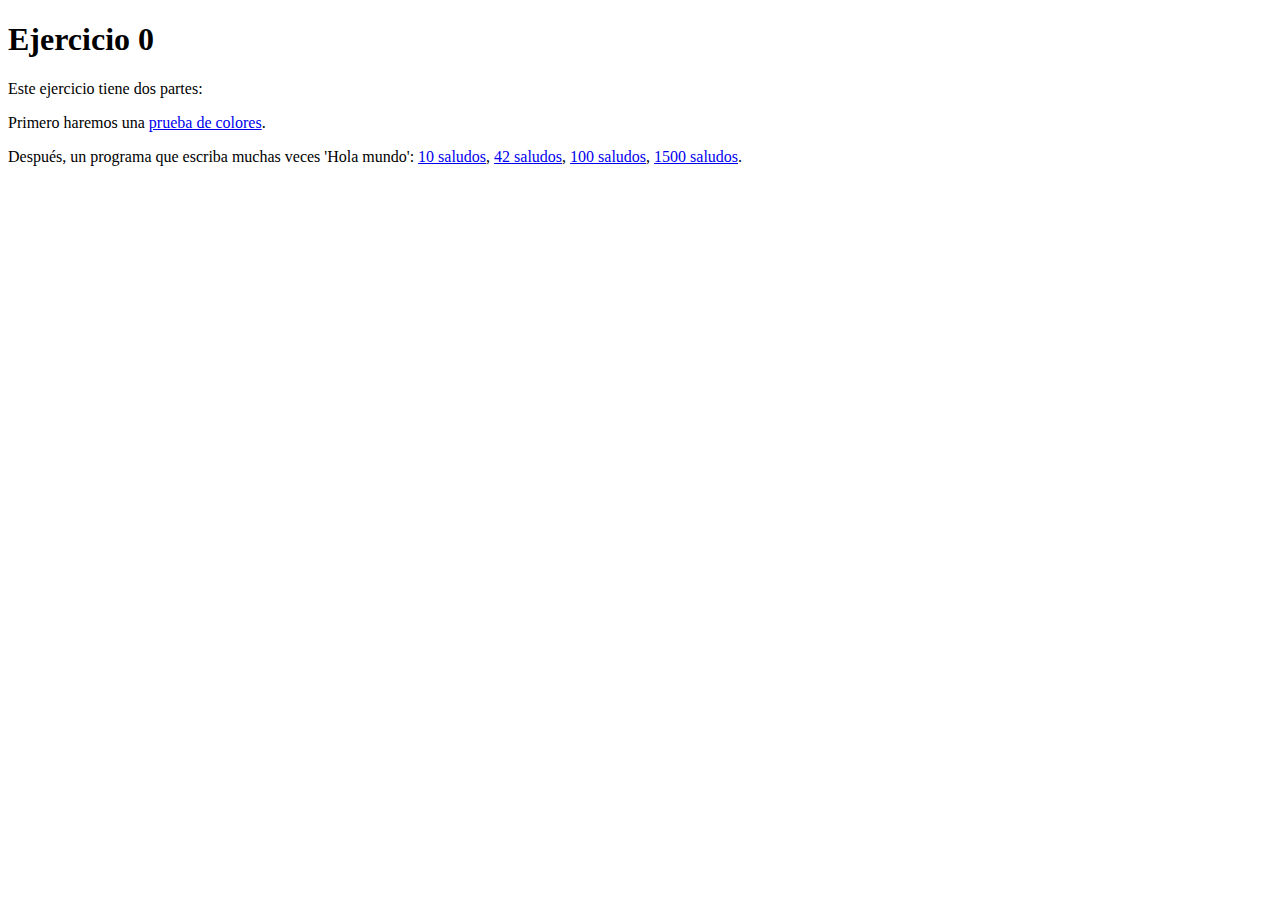
<file: Ejercicio1/index.html>
<!DOCTYPE html>
<html>
    <head>
        <title>Mi primera web</title>
    </head>
    <body>
        <h1>Ejercicio 0</h1>

        <p>Este ejercicio tiene dos partes:</p>

        <p>Primero haremos una <a href="./colores.html">prueba de colores</a>.</p>
        
        <p>Después, un programa que escriba muchas veces 'Hola mundo': 
            <a href="http://localhost/Ejercicio1/saludos.php?num=10">10 saludos</a>, 
            <a href="http://localhost/ejercicio1/saludos.php?num=42">42 saludos</a>, 
            <a href="http://localhost/ejercicio1/saludos.php?num=100">100 saludos</a>, 
            <a href="http://localhost/ejercicio1/saludos.php?num=1500">1500 saludos</a>.
        </p>
    </body>
</html>
</file>
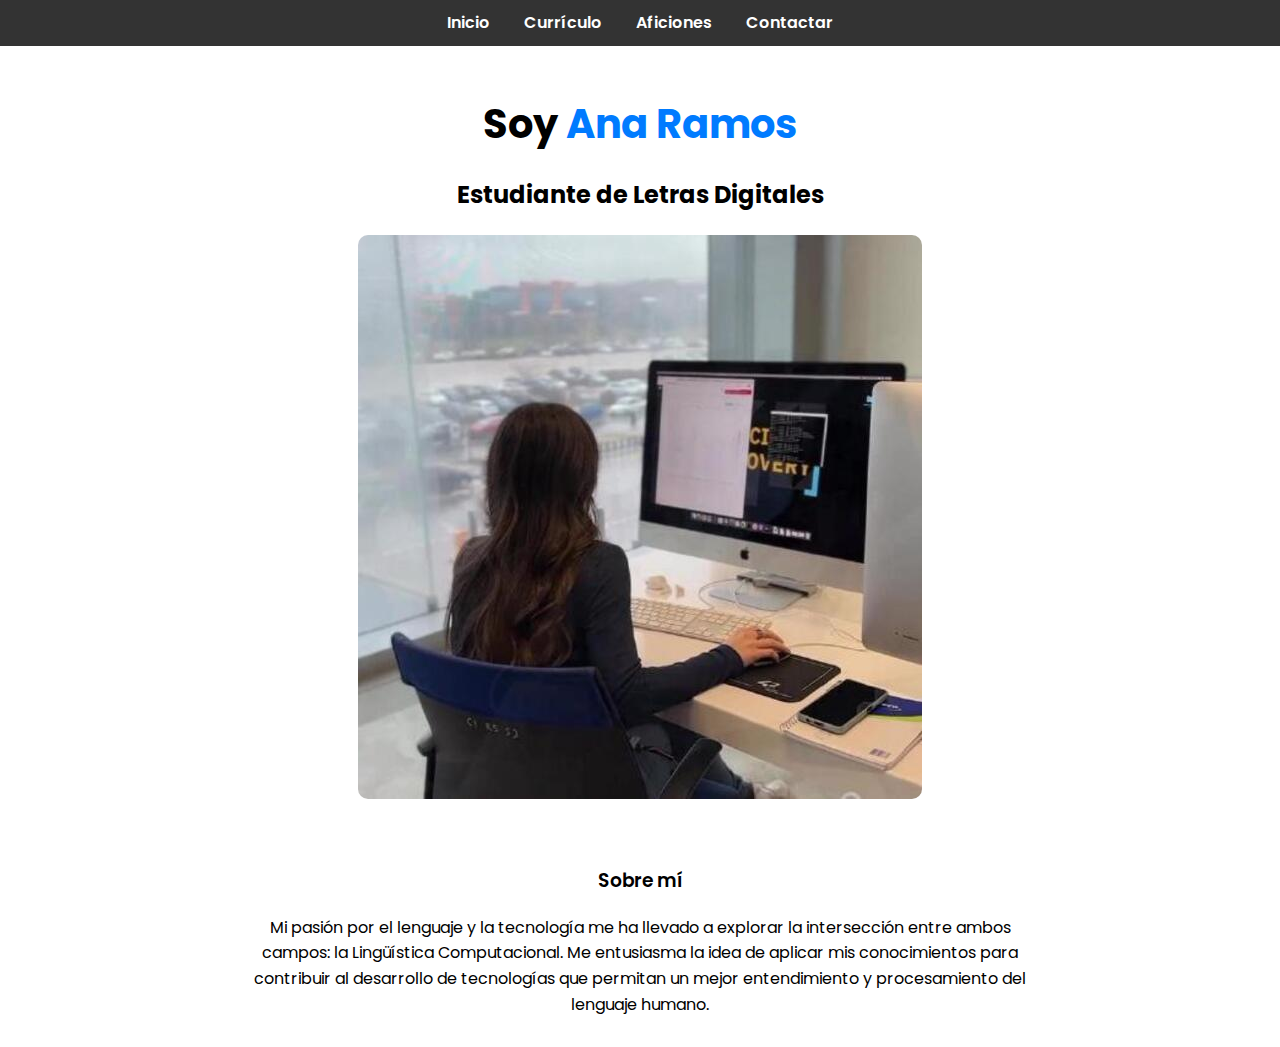
<file: Ejercicio2/index.html>
<!DOCTYPE html>
<html>
<head>
    <meta charset="utf-8">
    <title>Autor</title>
    <link rel="stylesheet" href="css/index.css">
    <link href="https://fonts.googleapis.com/css2?family=Poppins:wght@400;600&display=swap" rel="stylesheet">
</head>
<body>
    <nav class="navbar">
        <ul class="navbar-links">
            <li><a href="index.html">Inicio</a></li>
            <li><a href="curriculo.html">Currículo</a></li>
            <li><a href="aficiones.html">Aficiones</a></li>
            <li><a href="contactar.html">Contactar</a></li>
        </ul>
    </nav>

    <section class="author-section">
        <div class="author-header">
            <h1>Soy <span class="highlight">Ana Ramos</span></h1>
            <h2>Estudiante de Letras Digitales</h2>
        </div>
        <div class="author-image">
            <img src="img/ana_ramos.png" alt="Foto de Ana Ramos">
        </div>
    </section>

    <section class="about-section">
        <h3>Sobre mí</h3>
        <p>Mi pasión por el lenguaje y la tecnología me ha llevado a explorar la intersección entre ambos campos: la Lingüística Computacional. Me entusiasma la idea de aplicar mis conocimientos para contribuir al desarrollo de tecnologías que permitan un mejor entendimiento y procesamiento del lenguaje humano.</p>
    </section>
</body>
</html>
</file>
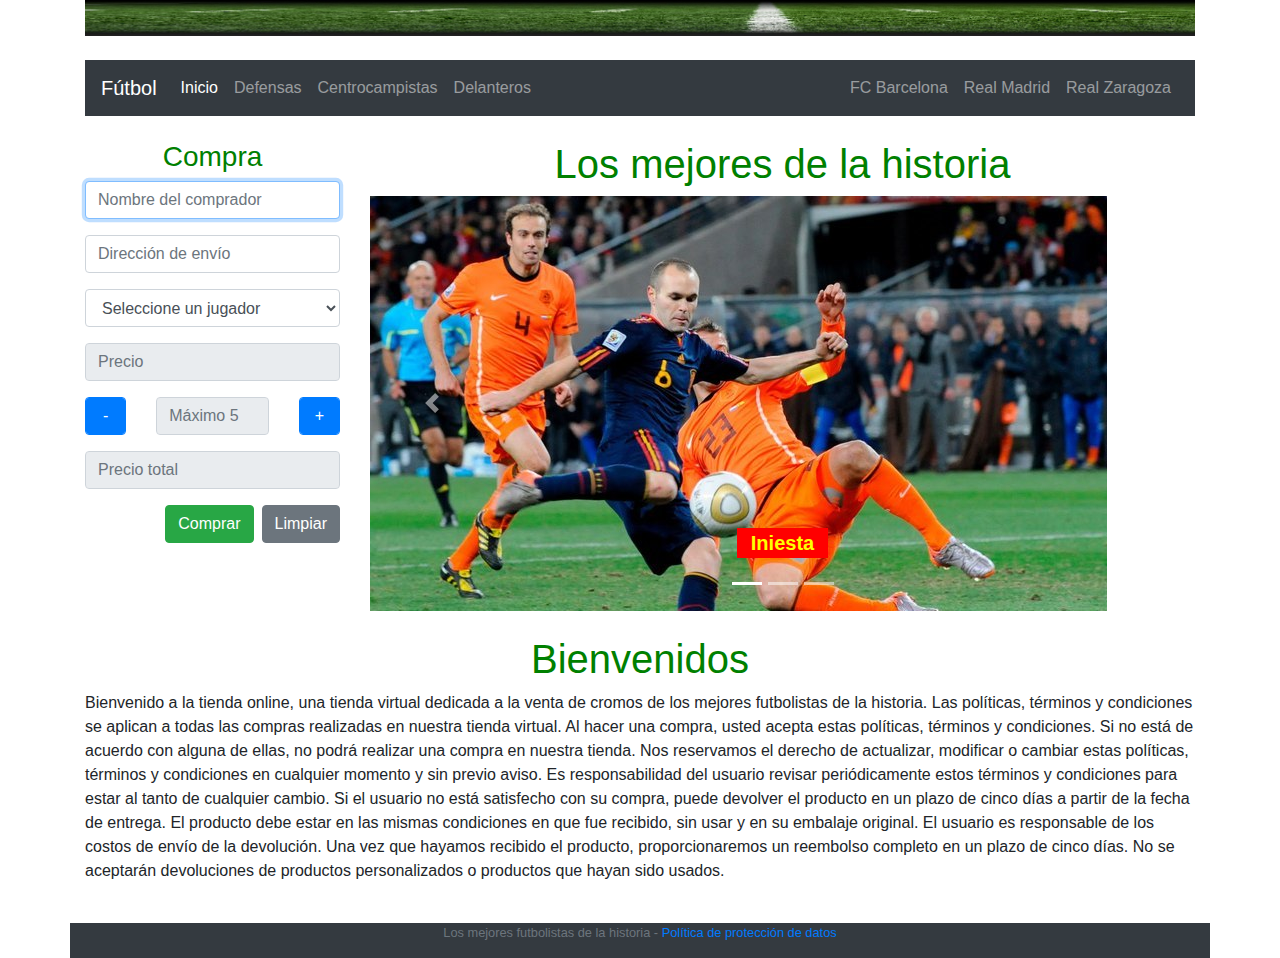
<file: Ejercicio4/web/index.html>
<!DOCTYPE html5>
<html lang="es">

<head>
  <meta charset="utf-8">
  <meta name="viewport" content="width=device-width, initial-scale=1, shrink-to-fit=no">
  <link rel="stylesheet" href="../bootstrap/css/bootstrap.css">
  <link rel="stylesheet" href="./css/Style.css">
  <title>Ejercicio bootstrap 2024-2025</title>
  <script src="https://ajax.googleapis.com/ajax/libs/jquery/3.4.1/jquery.min.js"></script>
  <script src="https://cdn.jsdelivr.net/npm/popper.js@1.16.0/dist/umd/popper.min.js"></script>
  <script src="https://stackpath.bootstrapcdn.com/bootstrap/4.4.1/js/bootstrap.min.js"></script>
</head>

<body>
	<div class="container">

		<div class="row mb-4" id="Encabezado">
			<header class="col">
				<img src="img/header.jpg" class="img-fluid" alt="Imagen de encabezado">
			</header>
		</div>
		
		<div class="row mb-4" id="Menu">
			<div class="col">
				<nav class="navbar navbar-expand-lg navbar-dark bg-dark">
					<a class="navbar-brand" href="#">Fútbol</a>
					<button class="navbar-toggler" type="button" data-toggle="collapse" data-target="#navbarSupportedContent"
					aria-controls="navbarSupportedContent" aria-expanded="false" aria-label="Toggle navigation">
					<span class="navbar-toggler-icon"></span>
					</button>
					<div class="collapse navbar-collapse" id="navbarSupportedContent">
						<ul class="navbar-nav mr-auto">
							<li class="nav-item active">
								<a class="nav-link" href="#">Inicio</a>
							</li>
							<li class="nav-item"><a class="nav-link" href="#">Defensas</a></li>
							<li class="nav-item"><a class="nav-link" href="#">Centrocampistas</a></li>
							<li class="nav-item"><a class="nav-link" href="#">Delanteros</a></li>
						</ul>
						<ul class="nav navbar-nav navbar-right">
							<li class="nav-item"><a class="nav-link" href="#">FC Barcelona</a></li>
							<li class="nav-item"><a class="nav-link" href="#">Real Madrid</a></li>
							<li class="nav-item"><a class="nav-link" href="#">Real Zaragoza</a></li>
						</ul>
					</div>
				</nav>
			</div>
		</div>
		
		<div class="row mb-4" id="Contenido">
			<aside class="col-md-6 col-lg-3">
				<h3>Compra</h3>
				<form>
					<div class="row mb-3 my-10">
						<div class="col">
							<input type="text" class="form-control" placeholder="Nombre del comprador" autofocus>
						</div>
					</div>
					<div class="row mb-3">
						<div class="col">
							<input type="text" class="form-control" placeholder="Dirección de envío">
						</div>
					</div>
					<div class="row mb-3">
						<div class="col">
							<select class="form-control">
								<option value="" selected disabled="disabled">Seleccione un jugador</option>
								<option value="iniesta">Iniesta</option>
								<option value="messi">Messi</option>
								<option value="ronaldinho">Ronaldinho</option>
							</select>
						</div>
					</div>
					<div class="row mb-3">
						<div class="col">
							<input type="number" class="form-control" placeholder="Precio" readonly>
						</div>
					</div>
					<div class="row mb-3">
						<div class="col-3">
							<input class="btn btn-primary form-control" type="button" value="-">
						</div>
						<div class="col-6">
							<input type="number" class="form-control" placeholder="Máximo 5" readonly>
						</div>
						<div class="col-3">
							<input class="btn btn-primary form-control" type="button" value="+">
						</div>
					</div>
					<div class="row mb-3">
						<div class="col">
							<input type="number" class="form-control" placeholder="Precio total" readonly>
						</div>
					</div>
					<div class="row">
						<div class="col">
							<div class="d-grid gap-2 d-md-flex justify-content-md-end">
								<button class="btn btn-success mx-2">Comprar</button>
								<button class="btn btn-secondary">Limpiar</button>
							</div>
						</div>
					</div>
				</form>
			</aside>

			<section class="col-md-6 col-lg-9">
				<h1>Los mejores de la historia</h1>
				<div id="carrusel" class="carousel slide" data-ride="carousel">
					<ul class="carousel-indicators">
						<li data-target="#carrusel" data-slide-to="0" class="active"></li>
						<li data-target="#carrusel" data-slide-to="1"></li>
						<li data-target="#carrusel" data-slide-to="2"></li>
					</ul>
					<div class="carousel-inner">
						<div class="carousel-item active">
							<img src="./img/iniesta-0.jpg" class="img-fluid" alt="Iniesta">
							<div class="carousel-caption">
								<h5><a href="#"><strong>&nbsp;Iniesta&nbsp;</strong></a></h5>
							</div>
						</div>
						<div class="carousel-item">
							<img src="./img/messi-0.jpg" class="img-fluid" alt="Messi">
							<div class="carousel-caption">
								<h5><a href="#"><strong>&nbsp;Messi&nbsp;</strong></a></h5>
							</div>
						</div>
						<div class="carousel-item">
							<img src="./img/ronaldinho-0.jpg" class="img-fluid" alt="Ronaldinho">
							<div class="carousel-caption">
								<h5><a href="#"><strong>&nbsp;Ronaldinho&nbsp;</strong></a></h5>
							</div>
						</div>
					</div>
					<a class="carousel-control-prev" href="#carrusel" role="button" data-slide="prev">
						<span class="carousel-control-prev-icon"></span>
						<span class="sr-only">Anterior</span></a>
					<a class="carousel-control-next" href="#carrusel" role="button" data-slide="next">
						<span class="carousel-control-next-icon"></span>
						<span class="sr-only">Siguiente</span></a>
				</div>
			</section>
		</div>
		
		<div class="row mb-4">
			<section class="col">
				<h1>Bienvenidos</h1>
				<p>Bienvenido a la tienda online, una tienda virtual dedicada a la venta de cromos de los mejores futbolistas de la historia. Las políticas, términos y condiciones se aplican a todas las compras realizadas en nuestra tienda virtual. Al hacer una compra, usted acepta estas políticas, términos y condiciones. Si no está de acuerdo con alguna de ellas, no podrá realizar una compra en nuestra tienda. Nos reservamos el derecho de actualizar, modificar o cambiar estas políticas, términos y condiciones en cualquier momento y sin previo aviso. Es responsabilidad del usuario revisar periódicamente estos términos y condiciones para estar al tanto de cualquier cambio. Si el usuario no está satisfecho con su compra, puede devolver el producto en un plazo de cinco días a partir de la fecha de entrega. El producto debe estar en las mismas condiciones en que fue recibido, sin usar y en su embalaje original. El usuario es responsable de los costos de envío de la devolución. Una vez que hayamos recibido el producto, proporcionaremos un reembolso completo en un plazo de cinco días. No se aceptarán devoluciones de productos personalizados o productos que hayan sido usados.</p>
			</section>
		</div>
		
		<div class="row" id="Pie">
			<footer class="col bg-dark">
				<p class="text-center text-muted"><small>Los mejores futbolistas de la historia - <a class="Pie" href="#">Política de protección de datos</a></small></p>
			</footer>
		</div>
    </div>
</body>
</html>
</file>
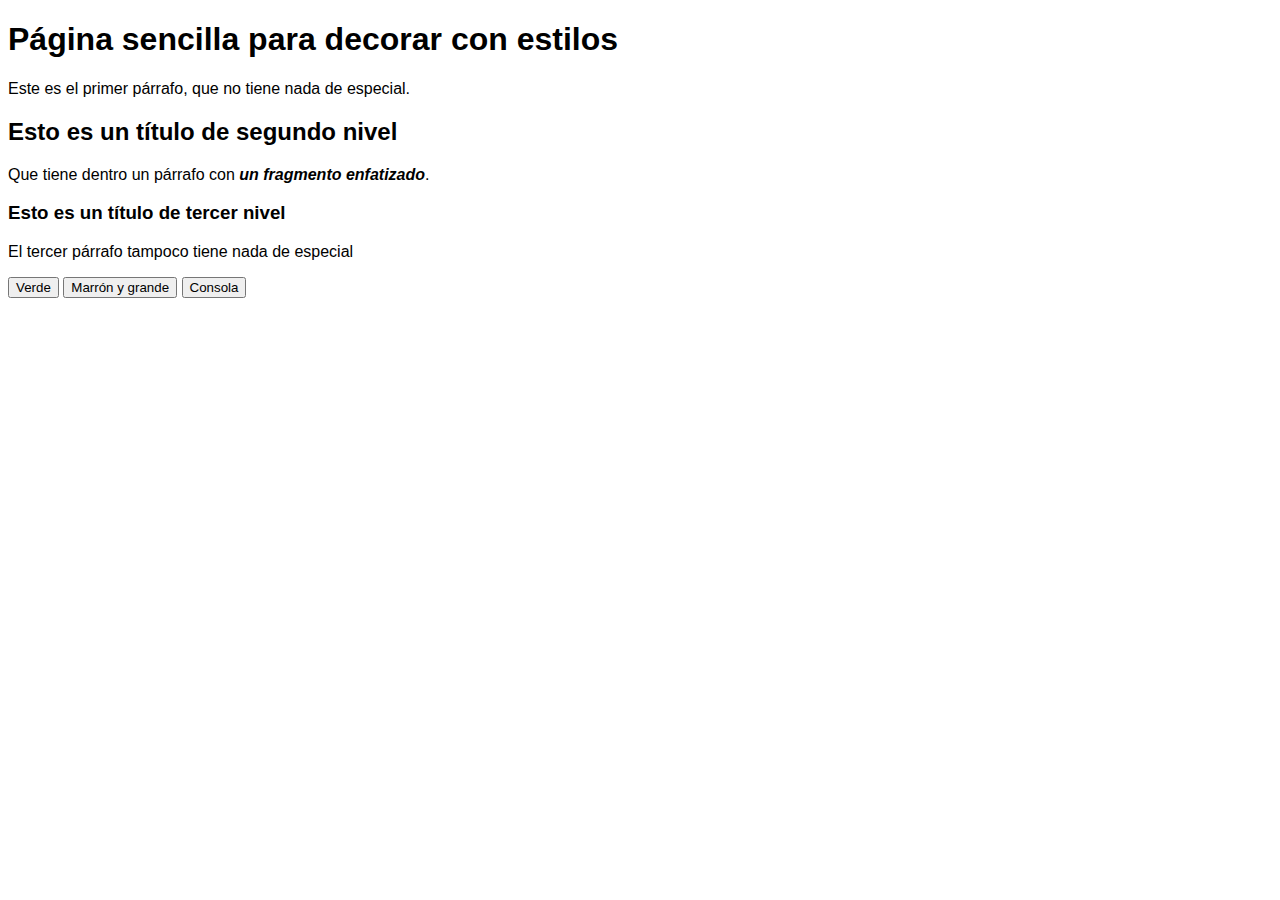
<file: Ejercicio1/colores.html>
<!DOCTYPE html>
<html>
    <head>
        <link id="estilo" rel="stylesheet" type="text/css" href="default.css">
        
        <script>
            function cambiarCSS(nuevo)
            {
                document.getElementById('estilo').setAttribute('href', nuevo);
            }
        </script>
    </head>
    <body>
        <h1>Página sencilla para decorar con estilos</h1>
        <p>Este es el primer párrafo, que no tiene nada de especial.</p>
        
        <h2>Esto es un título de segundo nivel</h2>
        <p>Que tiene dentro un párrafo con <em>un fragmento enfatizado</em>.</p>
        
        <h3>Esto es un título de tercer nivel</h3>
        <p>El tercer párrafo tampoco tiene nada de especial</p>
        
        <button type="button" onclick="cambiarCSS('verde.css')">Verde</button>
        <button type="button" onclick="cambiarCSS('marron.css')">Marrón y grande</button>
        <button type="button" onclick="cambiarCSS('consola.css')">Consola</button>
    </body>
</html>
</file>
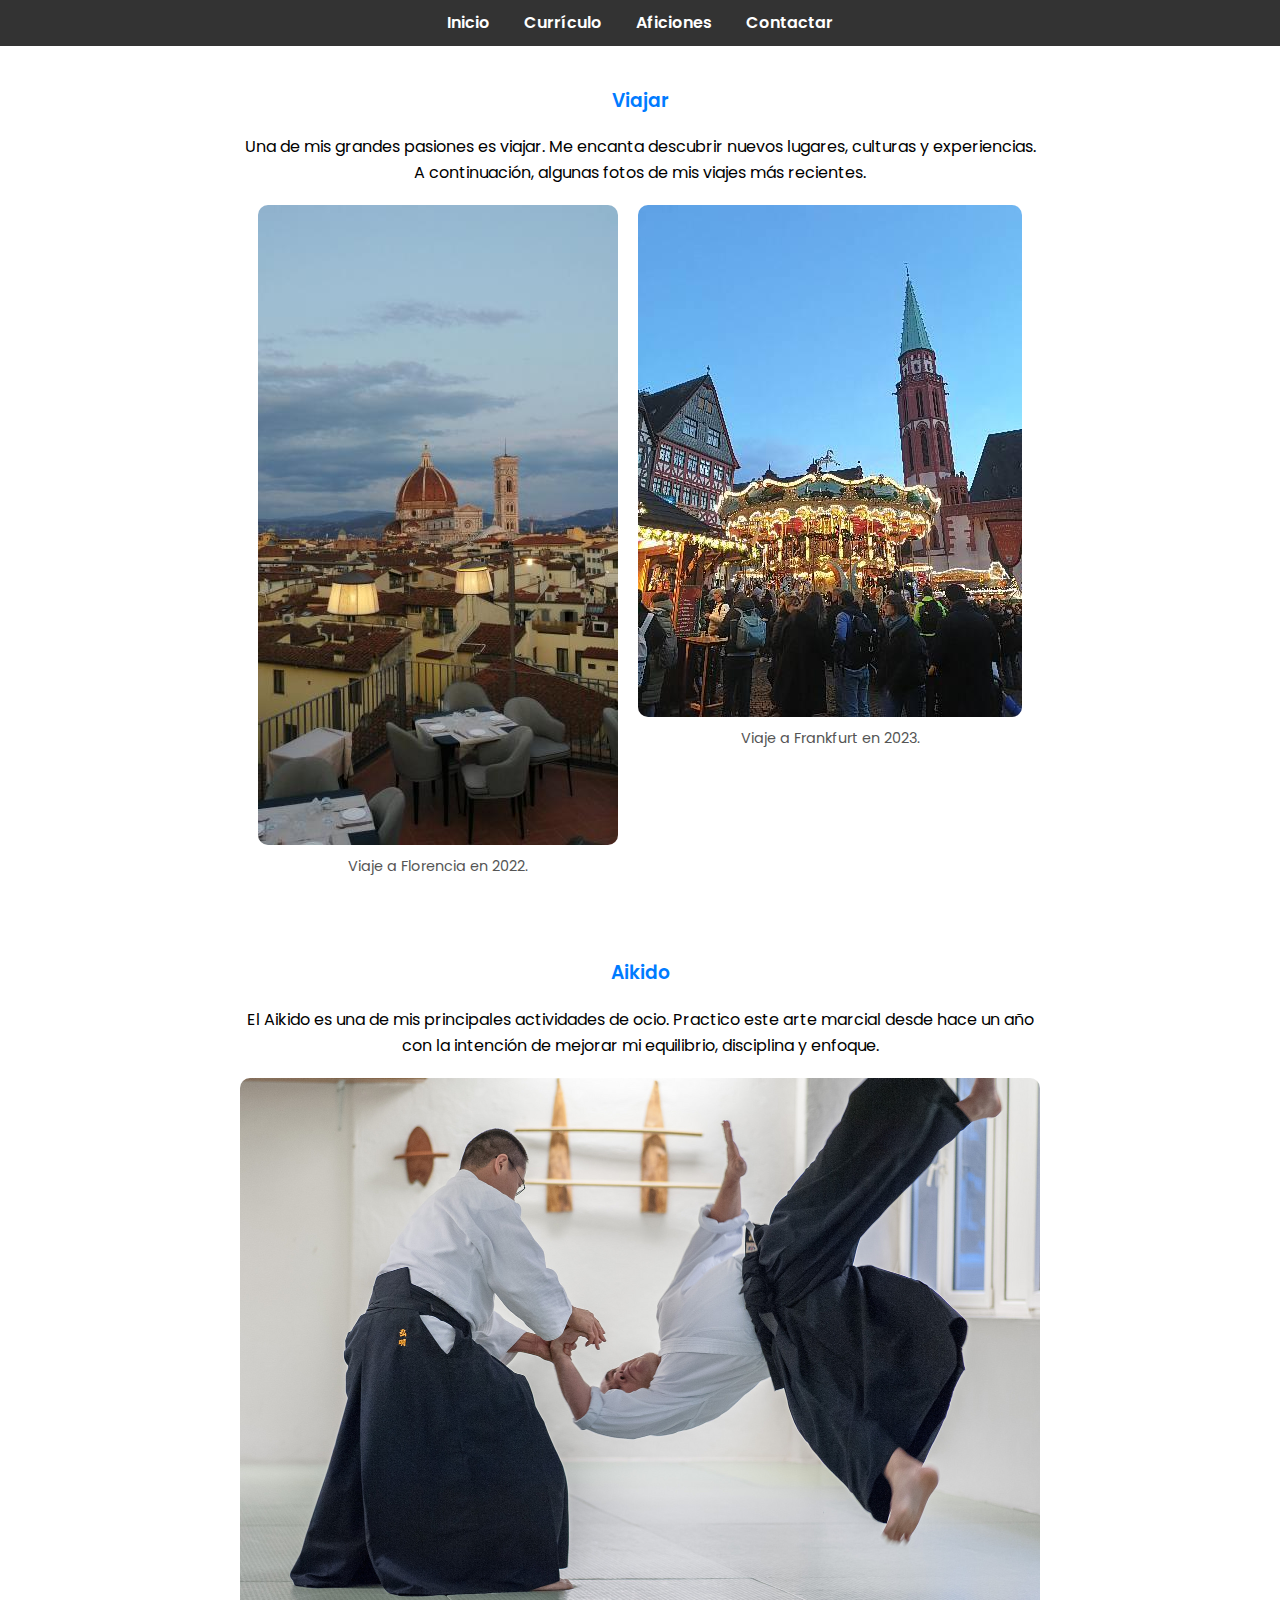
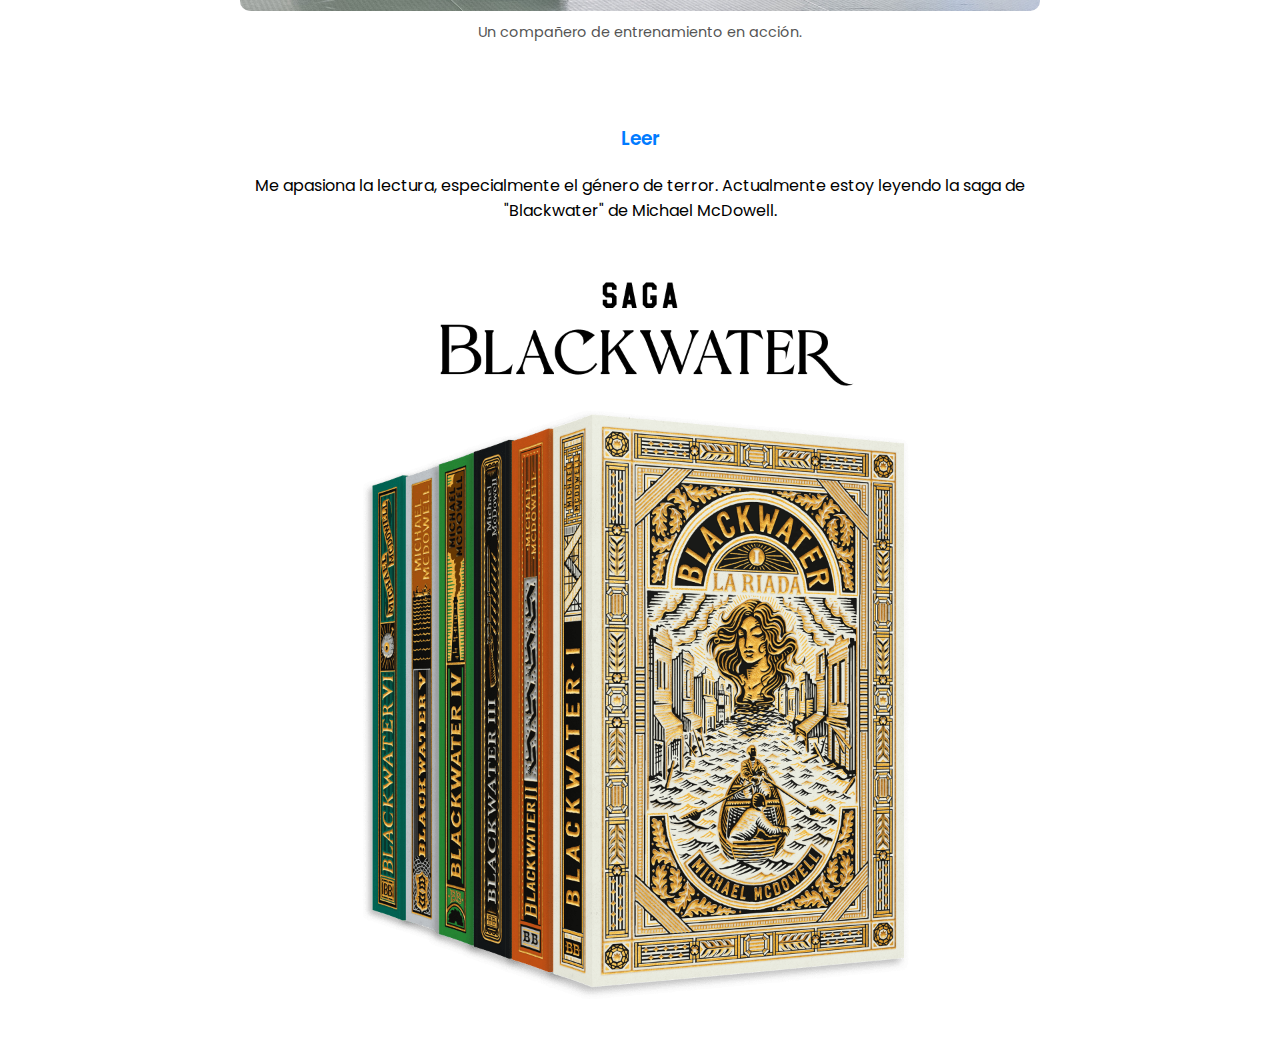
<file: Ejercicio2/aficiones.html>
<!DOCTYPE html>
<html>
<head>
    <meta charset="utf-8">
    <title>Aficiones</title>
    <link rel="stylesheet" href="css/aficiones.css">
    <link href="https://fonts.googleapis.com/css2?family=Poppins:wght@400;600&display=swap" rel="stylesheet">
</head>
<body>
    <nav class="navbar">
        <ul class="navbar-links">
            <li><a href="index.html">Inicio</a></li>
            <li><a href="curriculo.html">Currículo</a></li>
            <li><a href="aficiones.html">Aficiones</a></li>
            <li><a href="contactar.html">Contactar</a></li>
        </ul>
    </nav>
    
    <section class="about-section">
        <h3>Viajar</h3>
        <p>Una de mis grandes pasiones es viajar. Me encanta descubrir nuevos lugares, culturas y experiencias. A continuación, algunas fotos de mis viajes más recientes.</p>
        
        <div class="images-container">
            <figure>
                <img src="img/florencia.jpg" alt="Foto de viaje 1">
                <figcaption>Viaje a Florencia en 2022.</figcaption>
            </figure>
            <figure>
                <img src="img/francfort.jpg" alt="Foto de viaje 2">
                <figcaption>Viaje a Frankfurt en 2023.</figcaption>
            </figure>
        </div>
        
    </section>

    <section class="about-section">
        <h3>Aikido</h3>
        <p>El Aikido es una de mis principales actividades de ocio. Practico este arte marcial desde hace un año con la intención de mejorar mi equilibrio, disciplina y enfoque.</p>
        
        <div class="images-container">
            <figure>
                <img src="img/aikido1.jpg" alt="Practicando Aikido 1">
                <figcaption>Un compañero de entrenamiento en acción.</figcaption>
            </figure>
        </div>
    </section>

    <section class="about-section">
        <h3>Leer</h3>
        <p>Me apasiona la lectura, especialmente el género de terror. Actualmente estoy leyendo la saga de "Blackwater" de Michael McDowell.</p>
        
        <figure>
            <img src="img/blackwater.png" alt="Saga Blackwater">
        </figure>
    </section>
</body>
</html>
</file>
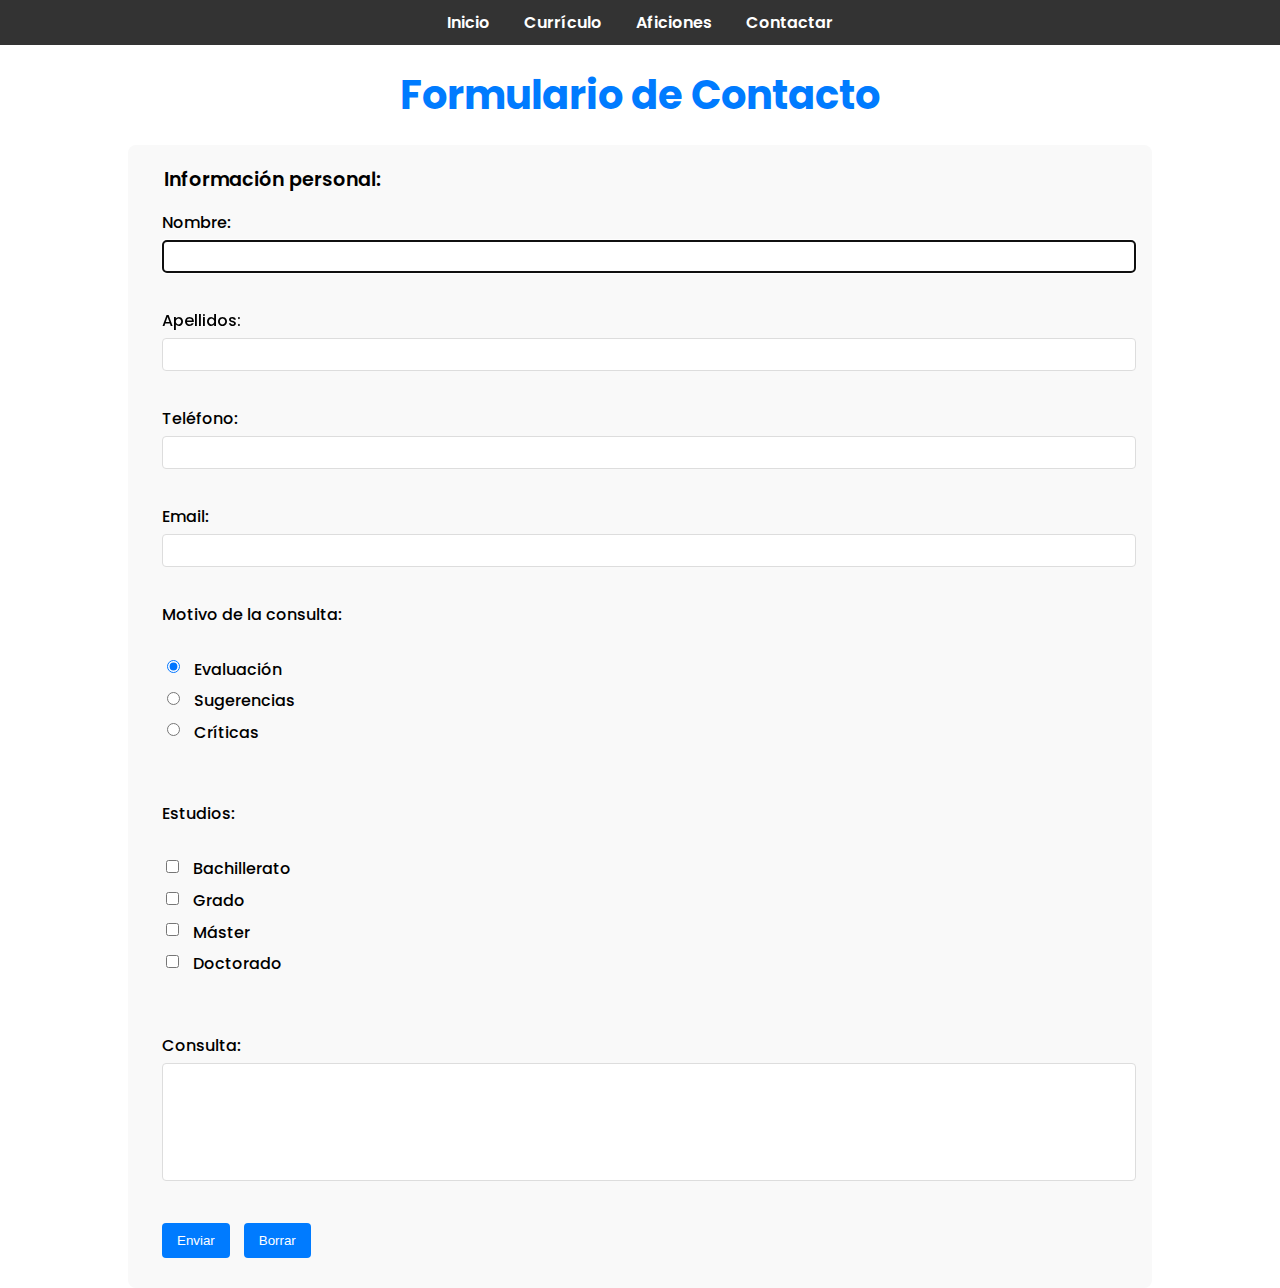
<file: Ejercicio2/contactar.html>
<!DOCTYPE html>
<html>
<head>
    <meta charset="utf-8">
    <title>Contactar</title>
    <link rel="stylesheet" href="css/contactar.css">
    <link href="https://fonts.googleapis.com/css2?family=Poppins:wght@400;600&display=swap" rel="stylesheet">
</head>
<body>
    <nav class="navbar">
        <ul class="navbar-links">
            <li><a href="index.html">Inicio</a></li>
            <li><a href="curriculo.html">Currículo</a></li>
            <li><a href="aficiones.html">Aficiones</a></li>
            <li><a href="contactar.html">Contactar</a></li>
        </ul>
    </nav>

    <header>
        <h1>Formulario de Contacto</h1>
    </header>
    
    <section id="contenido">
        <form action="procesar.php" method="get">
            <fieldset>
                <legend>Información personal:</legend>
                
                <label for="nombre">Nombre:</label>
                <input type="text" id="nombre" name="nombre" required maxlength="20" autofocus>
                <br><br>
                
                <label for="apellidos">Apellidos:</label>
                <input type="text" id="apellidos" name="apellidos" required maxlength="20">
                <br><br>
                
                <label for="telefono">Teléfono:</label>
                <input type="text" id="telefono" name="telefono" required pattern="\d{9}" maxlength="9">
                <br><br>

                <label for="email">Email:</label>
                <input type="email" id="email" name="email" required>
                <br><br>

                <label>Motivo de la consulta:</label>
                <br>
                <label><input type="radio" name="motivo" value="Evaluación" checked> Evaluación</label>
                <label><input type="radio" name="motivo" value="Sugerencias"> Sugerencias</label>
                <label><input type="radio" name="motivo" value="Críticas"> Críticas</label>
                <br><br>

                <label>Estudios:</label>
                <br>
                <label><input type="checkbox" name="estudios[]" value="Bachillerato"> Bachillerato</label>
                <label><input type="checkbox" name="estudios[]" value="Grado"> Grado</label>
                <label><input type="checkbox" name="estudios[]" value="Máster"> Máster</label>
                <label><input type="checkbox" name="estudios[]" value="Doctorado"> Doctorado</label>
                <br><br>

                <label for="consulta">Consulta:</label>
                <textarea id="consulta" name="consulta" required maxlength="255"></textarea>
                <br><br>

                <button type="submit">Enviar</button>
                <button type="reset">Borrar</button>
            </fieldset>
        </form>
    </section>
</body>
</html>
</file>
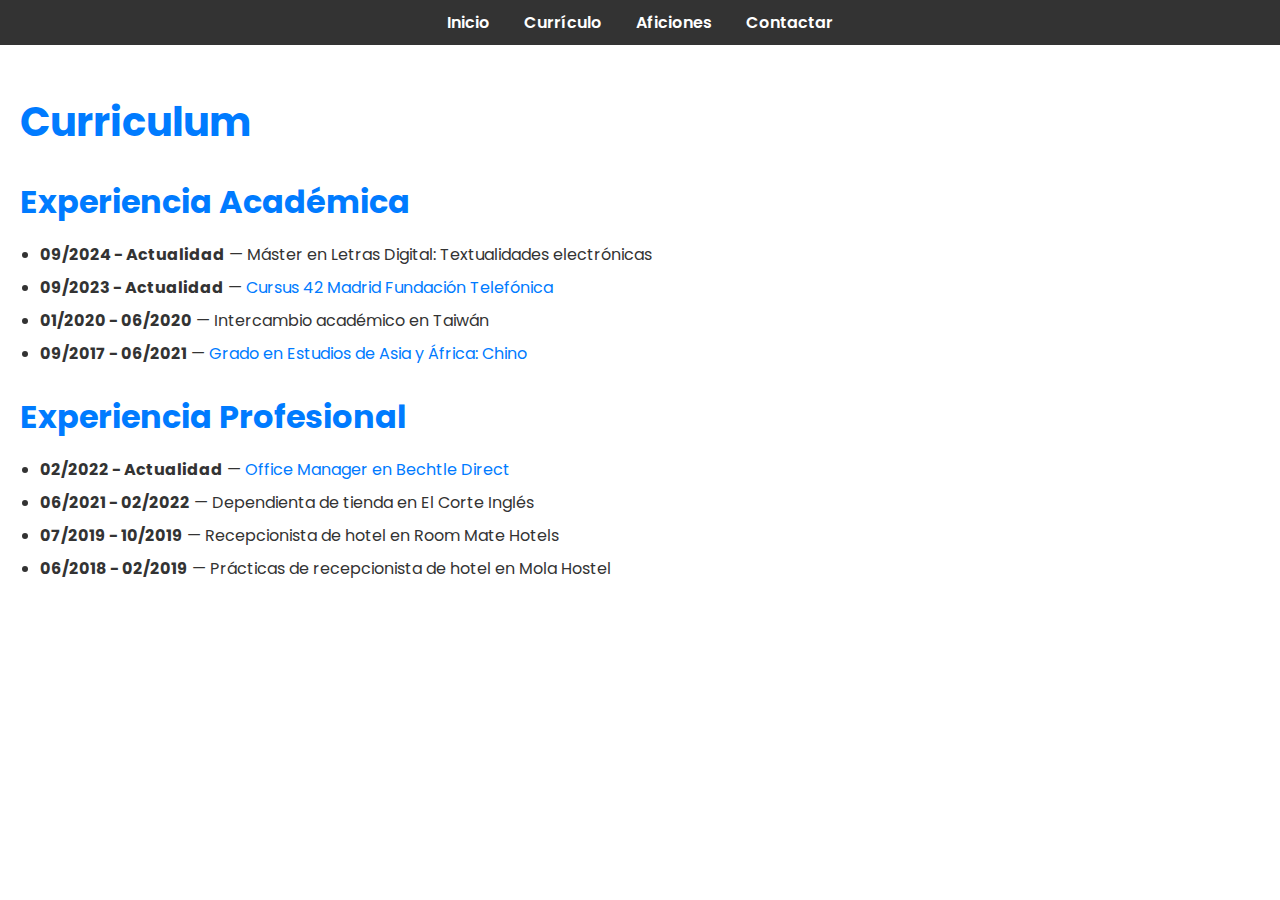
<file: Ejercicio2/curriculo.html>
<!DOCTYPE html>
<html>
<head>
    <meta charset="utf-8">
    <title>Curriculo</title>
    <link rel="stylesheet" href="css/curriculo.css">
    <link href="https://fonts.googleapis.com/css2?family=Poppins:wght@400;600&display=swap" rel="stylesheet">
</head>
<body>
    <nav class="navbar">
        <ul class="navbar-links">
            <li><a href="index.html">Inicio</a></li>
            <li><a href="curriculo.html">Currículo</a></li>
            <li><a href="aficiones.html">Aficiones</a></li>
            <li><a href="contactar.html">Contactar</a></li>
        </ul>
    </nav>

    <section class="curriculum-section">
        <h1>Curriculum</h1>
        <div class="curriculum-content">
            <section class="academic-experience">
                <h2>Experiencia Académica</h2>
                <ul>
                    <li><strong>09/2024 - Actualidad</strong> &mdash; Máster en Letras Digital: Textualidades electrónicas</li>
                    <li><strong>09/2023 - Actualidad</strong> &mdash; <a href="https://42madrid.com">Cursus 42 Madrid Fundación Telefónica</a></li>
                    <li><strong>01/2020 - 06/2020</strong> &mdash; Intercambio académico en Taiwán</li>
                    <li><strong>09/2017 - 06/2021</strong> &mdash; <a href="https://www.uam.es/uam/asia-africa">Grado en Estudios de Asia y África: Chino</a></li>
                </ul>
            </section>

            <section class="professional-experience">
                <h2>Experiencia Profesional</h2>
                <ul>
                    <li><strong>02/2022 - Actualidad</strong> &mdash; <a href="https://www.bechtle.com/es/sobre-bechtle/empresas/locations/bechtle-direct-spain-madrid">Office Manager en Bechtle Direct</a></li>
                    <li><strong>06/2021 - 02/2022</strong> &mdash; Dependienta de tienda en El Corte Inglés</li>
                    <li><strong>07/2019 - 10/2019</strong> &mdash; Recepcionista de hotel en Room Mate Hotels</li>
                    <li><strong>06/2018 - 02/2019</strong> &mdash; Prácticas de recepcionista de hotel en Mola Hostel</li>
                </ul>
            </section>

        </div>
    </section>
</body>
</html>
</file>
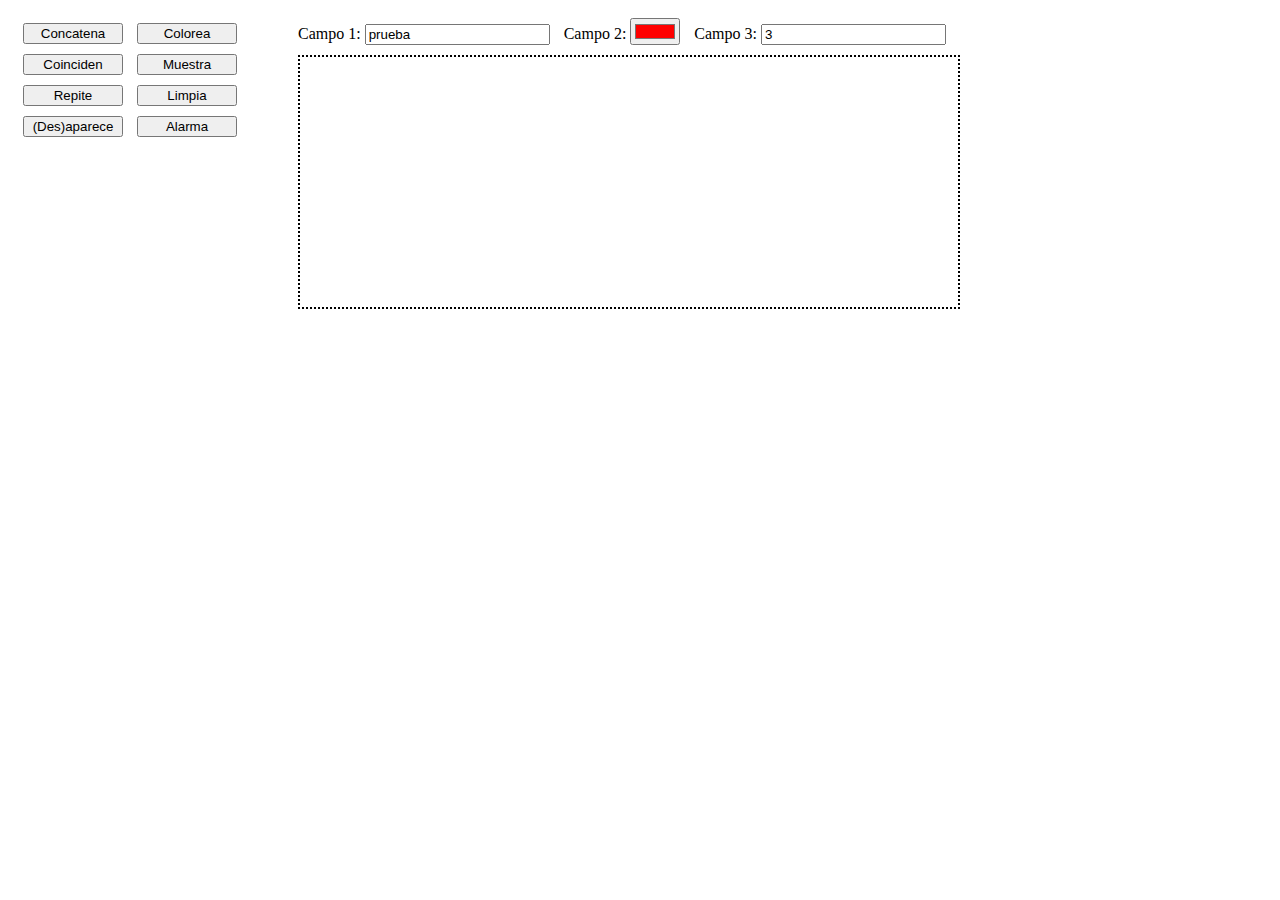
<file: Ejercicio3/Botonera/botonera.html>
<!DOCTYPE html>
<html lang="es">

  <head>
    <meta charset="utf-8">
    <meta name="author" content="Juan Antonio Recio García. Facultad de Informática. Universidad Complutense de Madrid">
    <title>La botonera</title>
    <link rel="stylesheet" href="./botonera.css">
  </head>

  <body>
    <div id="botones">
      <input id="boton01" type="button" value="Concatena">
      <input id="boton02" type="button" value="Colorea">
      <input id="boton03" type="button" value="Coinciden">
      <input id="boton04" type="button" value="Muestra">
      <input id="boton05" type="button" value="Repite">
      <input id="boton06" type="button" value="Limpia">
      <input id="boton07" type="button" value="(Des)aparece">
      <input id="boton08" type="button" value="Alarma">
    </div>

    <div id="zona">
      <label for="campo1">Campo 1: </label>
      <input id="campo1" type="text" value="prueba">

      <label for="campo2">Campo 2: </label>
      <input id="campo2" type="color" value="#FF0000">

      <label for="campo3">Campo 3: </label>
      <input id="campo3" type="number" value="3">

      <div id="principal">
      </div>

      <div id="mensajes">
        <p id="mensaje"></p>
      </div>
    </div>
    <script type="text/javascript" src="./botonera.js"></script>
    <noscript>
      <p>Esta página requiere el uso de JavaScript. Por favor, compruebe la configuración de su navegador.</p>
    </noscript>
  </body>

</html>
</file>
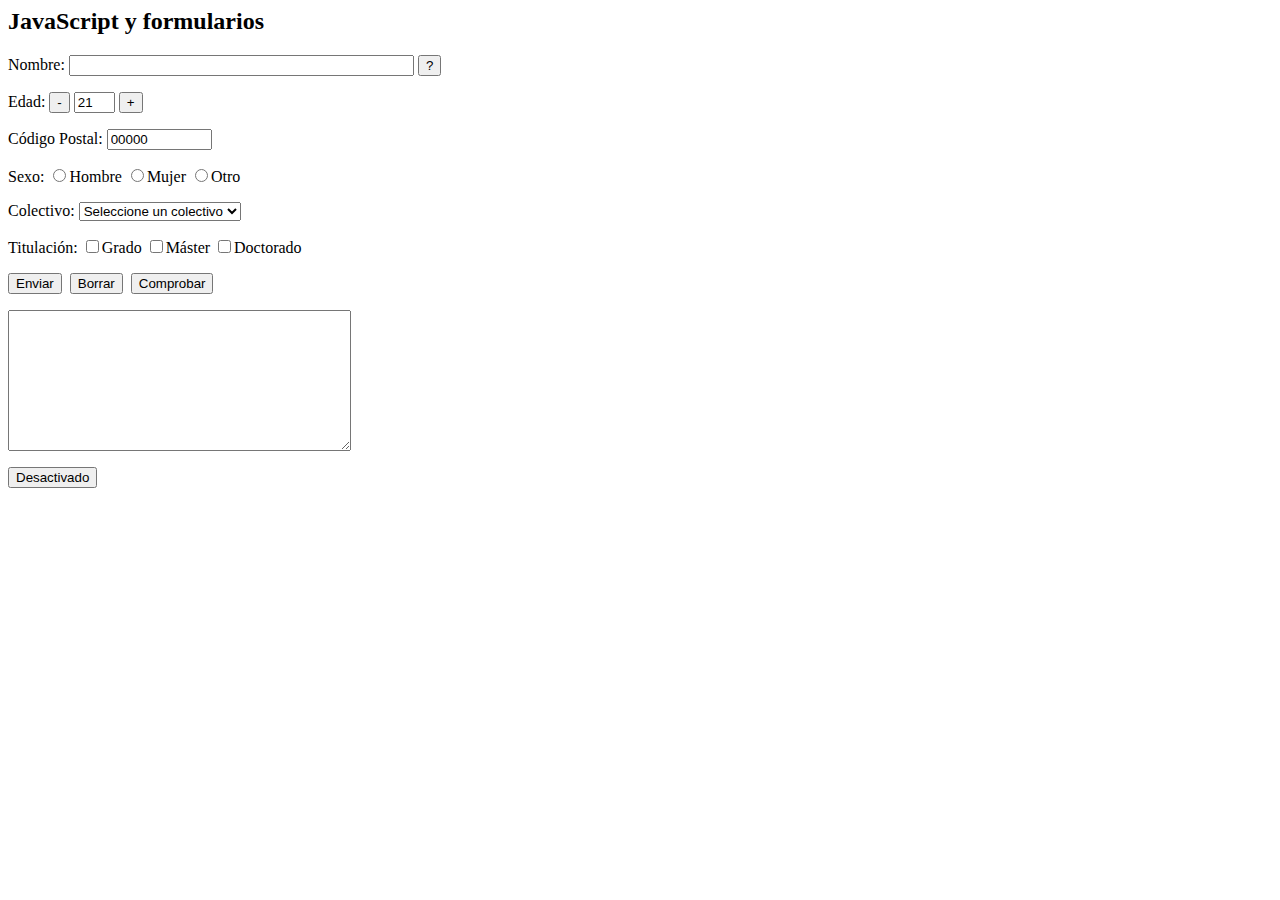
<file: Ejercicio3/Formulario/javascript.html>
<HTML>
  <HEAD>
    <TITLE>JavaScript y formularios</TITLE>
    <META charset="utf-8">
    <SCRIPT>
    // EJERCICIOS 3, 4: Incrementar o decrementar la edad dentro de un rango válido
    function decrementar(){
      var vedad = document.getElementById('edad').value;
      if (vedad > 18) {
        vedad = vedad - 1;
      }
      document.getElementById('edad').value = vedad;
    }
    
    function incrementar(){
      var vedad = document.getElementById('edad').value;
      vedad = parseInt(vedad) + 1; // Se castea a int para evitar la concatenación como str
      document.getElementById('edad').value = vedad;
    }
    
    // EJERCICIO 6: Pedir nombre y apellidos y mostrarlos en el campo de texto
    function fullname(){
      nombre = window.prompt("¿Cual es tu nombre?");
      apellidos = window.prompt("¿Cuales son tus apellidos?");
      document.getElementById('nombre').value = nombre + " " + apellidos;
    }
    
    // EJERCICIO 11: Comprobar si el código postal contiene solo dígitos
    function todoDigitos(vcp) {
      for(i = 0; i < vcp[0].value.length; i++){
        if ((vcp[0].value.charAt(i) < "0") || (vcp[0].value.charAt(i) > "9")) return false;
      }
      return true;
    }
    
    // EJERCICIOS 7, 8, 9, 10: Validar campos antes de enviar el formulario
    function enviar(){
      var vsexo = document.getElementsByName('sexo');
      if(!(vsexo[0].checked || vsexo[1].checked || vsexo[2].checked)){
        alert("Debe seleccionar un sexo");
        return false;
      }
      
      var vcol = document.getElementsByName('colectivo');
      if (!vcol[0].selectedIndex){
        alert("Debe seleccionar un colectivo");
        return false;
      }
      
      var vcp = document.getElementsByName('cp');
      /* getElementsByName devuelve una lista de elementos con el nombre 'cp'.
         Se usa [0] porque solo hay un campo con ese nombre.*/
         if (vcp[0].value.length != 5 || !todoDigitos(vcp)){
          alert("El codigo postal debe tener 5 digitos");
          vcp[0].select();
          vcp[0].focus();
          return false;
        }
        
        if (!confirm("¿Desea enviar el formulario?")) return false;
    }
    
    // EJERCICIO 12: Mostrar valores del formulario en el área de texto
    function mostrar(formulario){
      var vvalores = "";
      vvalores = "Nombre = " + formulario.nombre.value + "\n" + 
                 "Edad = " + formulario.edad.value + "\n" + 
                 "Código postal = " + formulario.cp.value + "\n";
                 
      var vsexo = "";
      for (var i = 0; i < formulario.sexo.length; i++){
        if (formulario.sexo[i].checked) {
          vsexo = formulario.sexo[i].value;
          break;
        }
      }
      vvalores += "Sexo = " + vsexo + "\n";
      
      var vcolectivo = formulario.colectivo.options[formulario.colectivo.selectedIndex].text;
      vvalores += "Colectivo = " + vcolectivo + "\n";
      
      var vgrado;
      if (formulario.grado.checked) {
        vgrado = "Sí";
      } else {
        vgrado = "No";
      }
      var vmaster;
      if (formulario.master.checked) {
        vmaster = "Sí";
      } else {
        vmaster = "No";
      }
      var vdocto;
      if (formulario.doctorado.checked) {
        vdocto = "Sí";
      } else {
        vdocto = "No";
      }
      vvalores += "Grado = " + vgrado + "\n" + "Máster = " + vmaster + "\n" + "Doctorado = " + vdocto;
      
      formulario.valores.value = vvalores;
    }
    </SCRIPT>
    <NOSCRIPT>
      <P>Esta página requiere el uso de JavaScript. Por favor, compruebe la configuración de su navegador.</P>
    </NOSCRIPT>
  </HEAD>
  
  <BODY>
    <H2>JavaScript y formularios</H2>
    <FORM ACTION="enviado.html" METHOD="get" ENCTYPE="text/plain" NAME="formulario">
      <P>Nombre: <INPUT id="nombre" TYPE="text" SIZE="40"> <BUTTON TYPE="button" onClick="fullname()" NAME="ayuda">?</BUTTON></P>
      <P>Edad: 
        <BUTTON TYPE="button" onClick="decrementar()" NAME="menos">-</BUTTON>
        <!-- EJERCICIO 1: Inicializa el cuadro de texto de edad con el valor 21 -->
        <INPUT id="edad" TYPE="text" SIZE="2" VALUE="21"> 
        <BUTTON TYPE="button" onClick="incrementar()" NAME="mas">+</BUTTON></P>
        <!-- EJERCICIO 2: Inicializa el cuadro de texto de código postal con 00000 -->
      <P>Código Postal: <INPUT NAME="cp" TYPE="text" SIZE="10" VALUE="00000"></P>
      <P>Sexo: 
        <INPUT TYPE="radio" VALUE="hombre" NAME="sexo">Hombre 
        <INPUT TYPE="radio" VALUE="mujer" NAME="sexo">Mujer 
        <INPUT TYPE="radio" VALUE="otro" NAME="sexo">Otro</P>
      <P>Colectivo:
        <SELECT NAME="colectivo">
          <OPTION VALUE="" SELECTED>Seleccione un colectivo</OPTION>
          <OPTION VALUE="estudiante">Estudiante</OPTION>
          <OPTION VALUE="pdi">PDI</OPTION>
          <OPTION VALUE="pas">PAS</OPTION>
        </SELECT>
      </P>
      <P>Titulación: 
        <INPUT TYPE="checkbox" NAME="grado" VALUE="No">Grado 
        <INPUT TYPE="checkbox" NAME="master" VALUE="No">Máster 
        <INPUT TYPE="checkbox" NAME="doctorado" VALUE="No">Doctorado</P>
      <P><INPUT TYPE="submit" onclick="return enviar()" VALUE="Enviar">&nbsp;&nbsp;<INPUT TYPE="reset" VALUE="Borrar">&nbsp;&nbsp;<BUTTON TYPE="button" onclick="mostrar(document.forms['formulario'])" NAME="comprobar">Comprobar</BUTTON></P>
    <P><TEXTAREA NAME="valores" ROWS="9" COLS="40"></TEXTAREA></P>
      <!-- EJERCICIO 5: Mostrar mensaje al pasar el ratón sobre el botón -->
    <P><BUTTON TYPE="button" onmouseover="alert('Este botón no se puede pulsar')" NAME="desactivado">Desactivado</BUTTON></P>
  </FORM>
</BODY>
</HTML>
</file>
<file: Ejercicio2/css/index.css>
body {
    font-family: 'Poppins', sans-serif;
    margin: 0;
    padding: 0;
    line-height: 1.6;
}

.navbar {
    background-color: #333;
    padding: 10px;
    text-align: center;
}

.navbar-links {
    list-style-type: none;
    margin: 0;
    padding: 0;
}

.navbar-links li {
    display: inline;
    margin: 0 15px;
}

.navbar-links a {
    color: white;
    text-decoration: none;
    font-weight: 600;
    font-size: 1rem;
}

.navbar-links a:hover {
    color: #007BFF;
}

.author-section, .about-section {
    padding: 20px;
    max-width: 800px;
    margin: auto;
    text-align: center;
}

.author-header h1 {
    font-size: 2.5rem;
    margin-bottom: 10px;
}

.highlight {
    color: #007BFF;
}

.author-image img {
    max-width: 100%;
    height: auto;
    border-radius: 10px;
}

.about-section h3 {
    margin-top: 20px;
    font-weight: 600;
}

.about-section p {
    font-size: 1rem;
    margin: 10px 0;
}
</file>
<file: Ejercicio4/web/css/Style.css>
h1, h3 {
    text-align: center;
    color: green;
}

#carrusel h5 {
    display: inline-block;
    padding: 5px;
    font-weight: bold;
}

#carrusel h5 a {
    text-decoration: none;
    font-weight: bold;
    display: inline-block;
    padding: 3px 8px;
}

#carrusel .carousel-item:nth-child(1) h5 a {
    background-color: red;
    color: yellow;
}

#carrusel .carousel-item:nth-child(2) h5 a {
    background-color: blue;
    color: white;
}

#carrusel .carousel-item:nth-child(3) h5 a {
    background-color: green;
    color: yellow;
}
</file>
<file: Ejercicio1/default.css>
/* default.css */

body {
    font-family: sans-serif;
    color: #000000;
    background-color: #FFFFFF;
}

em {
    font-weight: bold;
}
</file>
<file: Ejercicio2/css/aficiones.css>
body {
    font-family: 'Poppins', sans-serif;
    margin: 0;
    padding: 0;
    line-height: 1.6;
}

.navbar {
    background-color: #333;
    padding: 10px;
    text-align: center;
}

.navbar-links {
    list-style-type: none;
    margin: 0;
    padding: 0;
}

.navbar-links li {
    display: inline;
    margin: 0 15px;
}

.navbar-links a {
    color: white;
    text-decoration: none;
    font-weight: 600;
    font-size: 1rem;
}

.navbar-links a:hover {
    color: #007BFF;
}

.about-section {
    padding: 20px;
    max-width: 800px;
    margin: auto;
    text-align: center;
}

.about-section h3 {
    margin-top: 20px;
    font-weight: 600;
    color: #007BFF;
}

.about-section p {
    font-size: 1rem;
    margin: 10px 0;
}

.images-container {
    display: flex;
    justify-content: center;
    gap: 20px;
    flex-wrap: wrap;
    margin: 20px 0;
}

figure {
    margin: 0;
}

img {
    max-width: 100%;
    height: auto;
    border-radius: 10px;
    display: block;
}

figcaption {
    font-size: 0.9rem;
    margin-top: 10px;
    color: #555;
}

a.highlight {
    color: #007BFF;
    text-decoration: none;
}

a.highlight:hover {
    text-decoration: underline;
}
</file>
<file: Ejercicio2/css/contactar.css>
body {
    font-family: 'Poppins', sans-serif;
    margin: 0;
    padding: 0;
    background-color: white;
}

.navbar {
    background-color: #333;
    padding: 10px;
    text-align: center;
}

.navbar-links {
    list-style-type: none;
    margin: 0;
    padding: 0;
}

.navbar-links li {
    display: inline;
    margin: 0 15px;
}

.navbar-links a {
    color: white;
    text-decoration: none;
    font-weight: 600;
    font-size: 1rem;
}

.navbar-links a:hover {
    color: #007BFF;
}

header h1 {
    text-align: center;
    font-size: 2.5rem;
    margin-top: 20px;
    margin-bottom: 20px;
    color: #007BFF;
}

form {
    background-color: #f9f9f9;
    padding: 20px;
    margin: 0 10%;
    border-radius: 8px;
}

fieldset {
    border: none;
}

legend {
    font-weight: 600;
    font-size: 1.2rem;
    margin-bottom: 10px;
}

label {
    display: block;
    margin-bottom: 5px;
    font-weight: 500;
}

input[type="text"], input[type="email"], input[type="radio"], input[type="checkbox"], textarea {
    width: 100%;
    padding: 8px;
    margin-bottom: 10px;
    border: 1px solid #ddd;
    border-radius: 4px;
}

textarea {
    height: 100px;
    resize: none;
}

input[type="radio"], input[type="checkbox"] {
    width: auto;
    margin-right: 10px;
    vertical-align: middle;
}

button {
    padding: 10px 15px;
    background-color: #007BFF;
    color: white;
    border: none;
    border-radius: 4px;
    cursor: pointer;
    margin-right: 10px;
}

button:hover {
    background-color: #0056b3;
}
</file>
<file: Ejercicio2/css/curriculo.css>
body {
    font-family: 'Poppins', sans-serif;
    margin: 0;
    padding: 0;
    background-color: #fff;
    color: #333;
}

.navbar {
    background-color: #333;
    padding: 10px;
    text-align: center;
}

.navbar-links {
    list-style-type: none;
    margin: 0;
    padding: 0;
}

.navbar-links li {
    display: inline;
    margin: 0 15px;
}

.navbar-links a {
    color: white;
    text-decoration: none;
    font-weight: 600;
    font-size: 1rem;
}

.navbar-links a:hover {
    color: #007BFF;
}

.curriculum-section {
    padding: 20px;
}

h1 {
    margin-bottom: 10px;
    color: #007BFF;
    font-size: 2.5rem;
}

h2 {
    margin-bottom: 10px;
    color: #007BFF;
    font-size: 2rem;
}

ul {
    padding-left: 20px;
    margin-bottom: 20px;
}

li {
    margin-bottom: 8px;
    font-size: 1rem; /* Aumentar el tamaño de los elementos de la lista */
}

a {
    color: #007BFF;
    text-decoration: none;
}

a:hover {
    text-decoration: underline;
}
</file>
<file: Ejercicio3/Botonera/botonera.css>
#botones {
    float: left;
    width: 250px;
    margin: 10px;
}

#zona {
    float: left;
    margin: 10px;
    width: auto;
}

input[type=button] {
    width: 100px;
    margin: 5px;
}

#principal {
    width: 100%;
    height: 250px;
    border-width: 2px;
    margin: 10px;
    border-style: dotted;
}

label {
    margin-left: 10px;
}

p {
    margin: 5px;
}
</file>
